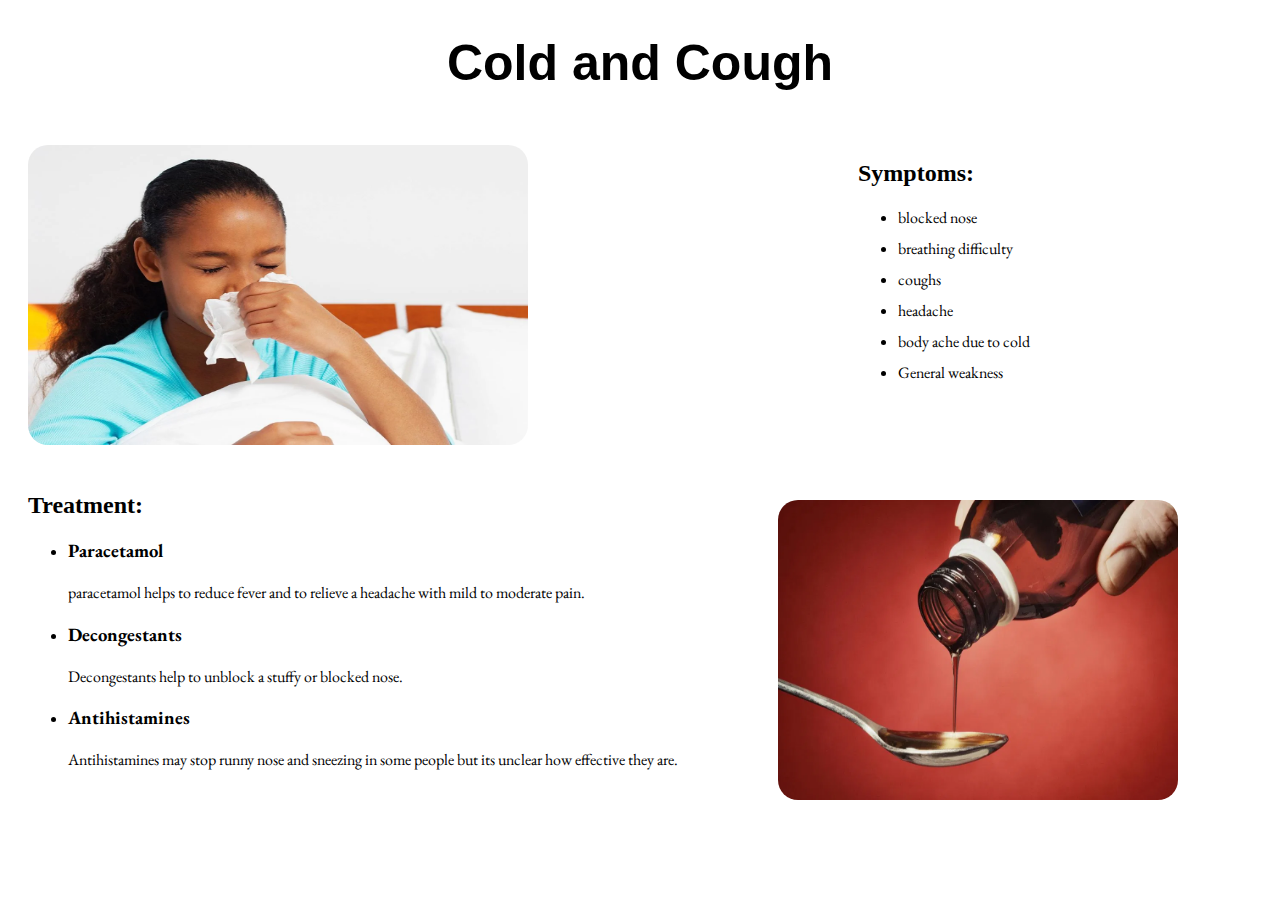
<file: coldcough.html>
<!DOCTYPE html>
<html lang="en">
<head>
    <meta charset="UTF-8">
    <meta http-equiv="X-UA-Compatible" content="IE=edge">
    <meta name="viewport" content="width=device-width, initial-scale=1.0">
    <link rel="preconnect" href="https://fonts.googleapis.com">
<link rel="preconnect" href="https://fonts.gstatic.com" crossorigin>
<link href="https://fonts.googleapis.com/css2?family=EB+Garamond:wght@500&display=swap" rel="stylesheet">
    <title>ColdandCough</title>
    <style>
        * {
           

        }
        .container{
            margin-left: 20px;
        }
        h1{
            text-align: center;
            font-size: 50px;
          font-family: 'Segoe UI', Tahoma, Geneva, Verdana, sans-serif;
            
        }
        li,p{
            font-family: 'EB Garamond', serif;
            margin-left: 40px;
        }
        .symp li{
            margin-bottom: 10px;
        }
        .feverimg{
            position: absolute;
            margin-left: 20px;
            height: 300px;
            width:500px;
            border-radius: 20px;
            margin-top: 20px;
        }
        .medimg{
            border-radius: 20px;
            margin-left: 750px;
            margin-top: -1100px ;
            height: 300px;
            width: 400px;
        }
        ul{
            display:inline;
            padding: 0px;
        }
        .symp{
            margin-top: 40px;
            position: absolute;
            right:250px;
           top: 100px ;
        }
        .treat{
            margin-top: 400px;
        }
    </style>
</head>
<body>
    <h1>Cold and Cough</h1>
    <img class="feverimg" src="cacsymptoms.webp" alt="fever" >
    
    <div class="container">
        <div class="symp">
        <h2>Symptoms:</h2>
<ul>
        <li>blocked nose</li>
        <li>breathing difficulty</li>
        <li>coughs</li>
        <li>headache</li>
        <li>body ache due to cold</li>
        <li>General weakness</li>
    </ul>
</div>
     <div class="treat"> 
    <h2>Treatment:</h2>
        <ul>
            <li><h3>Paracetamol</h3></li>
            <p> paracetamol helps to reduce fever and to relieve a headache with mild to moderate pain.</p>
            <li><h3>Decongestants</h3></li>
            <p>Decongestants help to unblock a stuffy or blocked nose.</p>
            <li><h3>Antihistamines</h3></li>
            <p>Antihistamines may stop runny nose and sneezing in some people but its unclear how effective they are. </p>
        </ul>
        <img class="medimg" src="coldandcoughmedicine.webp" alt="#" >
    </div>
</div>  

    
</body>
</html>
</file>
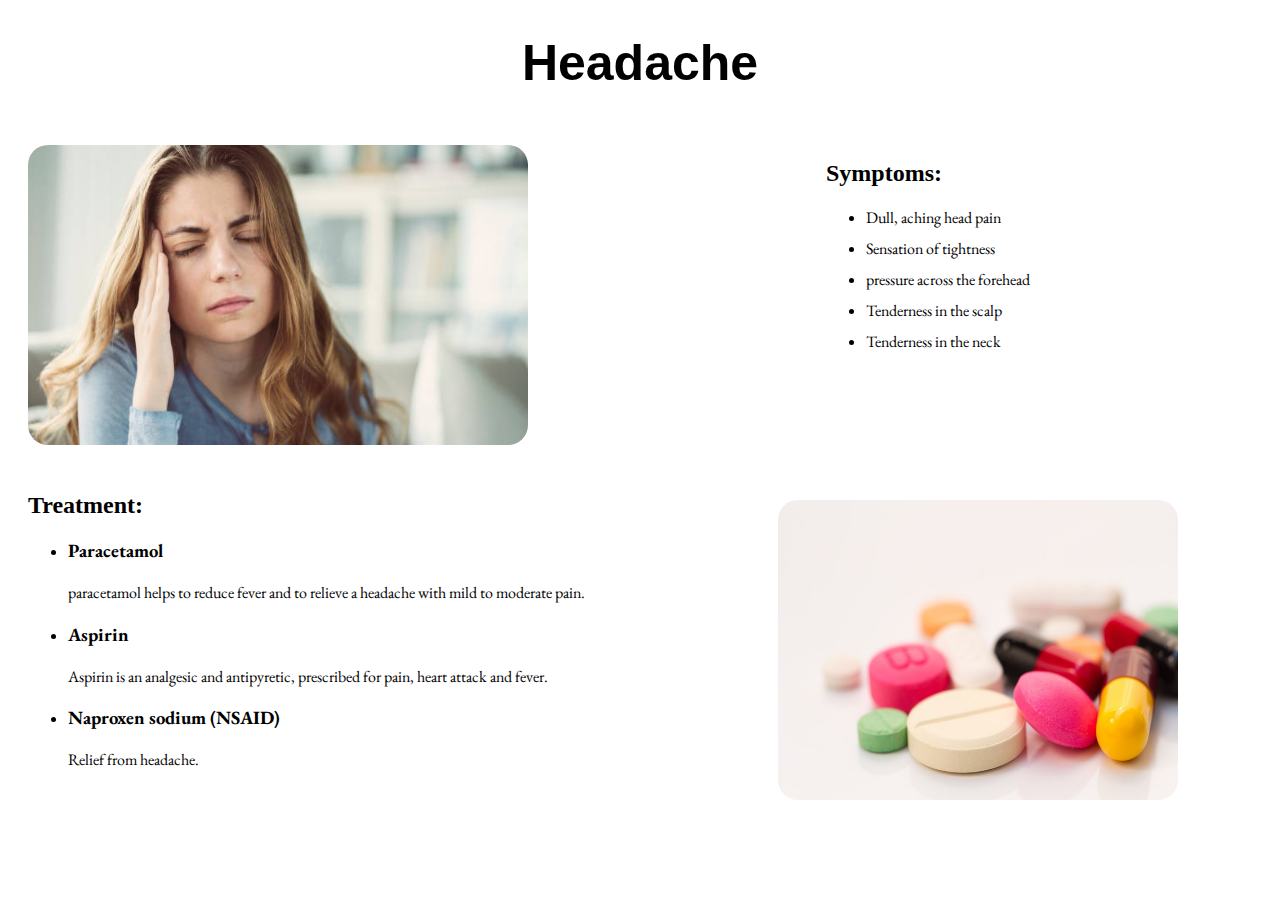
<file: headache.html>
<!DOCTYPE html>
<html lang="en">
<head>
    <meta charset="UTF-8">
    <meta http-equiv="X-UA-Compatible" content="IE=edge">
    <meta name="viewport" content="width=device-width, initial-scale=1.0">
    <link rel="preconnect" href="https://fonts.googleapis.com">
<link rel="preconnect" href="https://fonts.gstatic.com" crossorigin>
<link href="https://fonts.googleapis.com/css2?family=EB+Garamond:wght@500&display=swap" rel="stylesheet">
    <title>Headache</title>
    <style>
        * {
           

        }
        .container{
            margin-left: 20px;
        }
        h1{
            text-align: center;
            font-size: 50px;
          font-family: 'Segoe UI', Tahoma, Geneva, Verdana, sans-serif;
            
        }
        li,p{
            font-family: 'EB Garamond', serif;
            margin-left: 40px;
        }
        .symp li{
            margin-bottom: 10px;
        }
        .feverimg{
            position: absolute;
            margin-left: 20px;
            height: 300px;
            width:500px;
            border-radius: 20px;
            margin-top: 20px;
        }
        .medimg{
            border-radius: 20px;
            margin-left: 750px;
            margin-top: -1150px ;
            height: 300px;
            width: 400px;
        }
        ul{
            display:inline;
            padding: 0px;
        }
        .symp{
            margin-top: 40px;
            position: absolute;
            right:250px;
           top: 100px ;
        }
        .treat{
            margin-top: 400px;
        }
    </style>
</head>
<body>
    <h1>Headache</h1>
    <img class="feverimg" src="headache.jpg" alt="fever" >
    
    <div class="container">
        <div class="symp">
        <h2>Symptoms:</h2>
<ul>
        <li>Dull, aching head pain</li>
        <li>Sensation of tightness</li>
        <li>pressure across the forehead </li>
        <li>Tenderness in the scalp</li>
        <li>Tenderness in the neck</li>
        
    </ul>
</div>
     <div class="treat"> 
    <h2>Treatment:</h2>
        <ul>
            <li><h3>Paracetamol</h3></li>
            <p> paracetamol helps to reduce fever and to relieve a headache with mild to moderate pain.</p>
            <li><h3>Aspirin</h3></li>
            <p>Aspirin is an analgesic and antipyretic, prescribed for pain, heart attack and fever.</p>
            <li><h3>Naproxen sodium (NSAID)</h3></li>
            <p>Relief from headache.</p>
        </ul>
        <img class="medimg" src="Headache and Migraine Medicine.jpg" alt="#" >
    </div>
</div>  

    
</body>
</html>
</file>
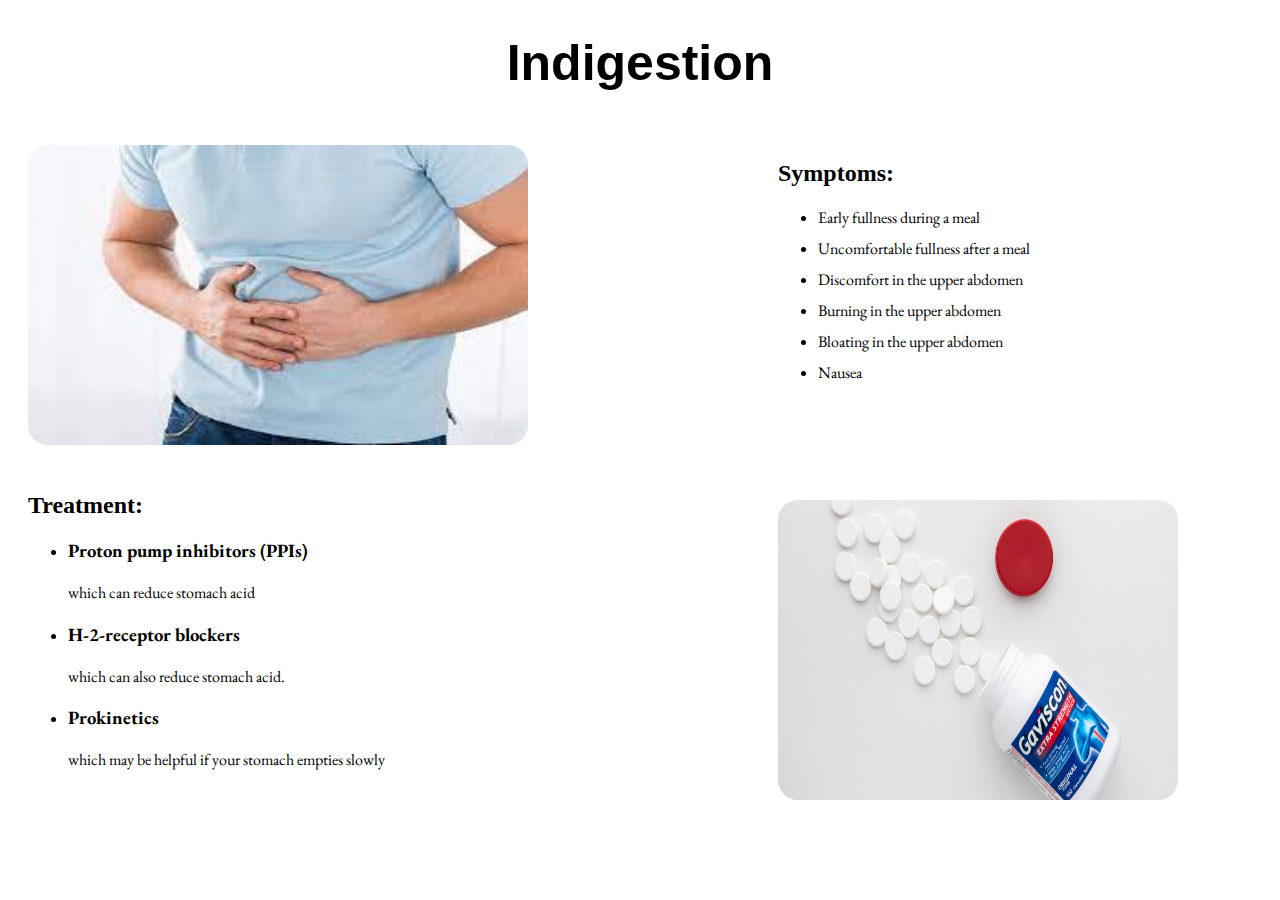
<file: indigestion.html>
<!DOCTYPE html>
<html lang="en">
<head>
    <meta charset="UTF-8">
    <meta http-equiv="X-UA-Compatible" content="IE=edge">
    <meta name="viewport" content="width=device-width, initial-scale=1.0">
    <link rel="preconnect" href="https://fonts.googleapis.com">
<link rel="preconnect" href="https://fonts.gstatic.com" crossorigin>
<link href="https://fonts.googleapis.com/css2?family=EB+Garamond:wght@500&display=swap" rel="stylesheet">
    <title>Indigestion</title>
    <style>
        * {
           

        }
        .container{
            margin-left: 20px;
        }
        h1{
            text-align: center;
            font-size: 50px;
          font-family: 'Segoe UI', Tahoma, Geneva, Verdana, sans-serif;
            
        }
        li,p{
            font-family: 'EB Garamond', serif;
            margin-left: 40px;
        }
        .symp li{
            margin-bottom: 10px;
        }
        .feverimg{
            position: absolute;
            margin-left: 20px;
            height: 300px;
            width:500px;
            border-radius: 20px;
            margin-top: 20px;
        }
        .medimg{
            border-radius: 20px;
            margin-left: 750px;
            margin-top: -1150px ;
            height: 300px;
            width: 400px;
        }
        ul{
            display:inline;
            padding: 0px;
        }
        .symp{
            margin-top: 40px;
            position: absolute;
            right:250px;
           top: 100px ;
        }
        .treat{
            margin-top: 400px;
        }
    </style>
</head>
<body>
    <h1>Indigestion</h1>
    <img class="feverimg" src="indigestion.jpg" alt="fever" >
    
    <div class="container">
        <div class="symp">
        <h2>Symptoms:</h2>
<ul>
        <li>Early fullness during a meal</li>
        <li>Uncomfortable fullness after a meal</li>
        <li>Discomfort in the upper abdomen</li>
        <li>Burning in the upper abdomen</li>
        <li>Bloating in the upper abdomen</li>
        <li>Nausea</li>
        
    </ul>
</div>
     <div class="treat"> 
    <h2>Treatment:</h2>
        <ul>
            <li><h3>Proton pump inhibitors (PPIs)</h3></li>
            <p> which can reduce stomach acid</p>
            <li><h3>H-2-receptor blockers</h3></li>
            <p>which can also reduce stomach acid.</p>
            <li><h3>Prokinetics</h3></li>
            <p>which may be helpful if your stomach empties slowly</p>
        </ul>
        <img class="medimg" src="indigestionmedicine.jpg" alt="#" >
    </div>
</div>  

    
</body>
</html>
</file>
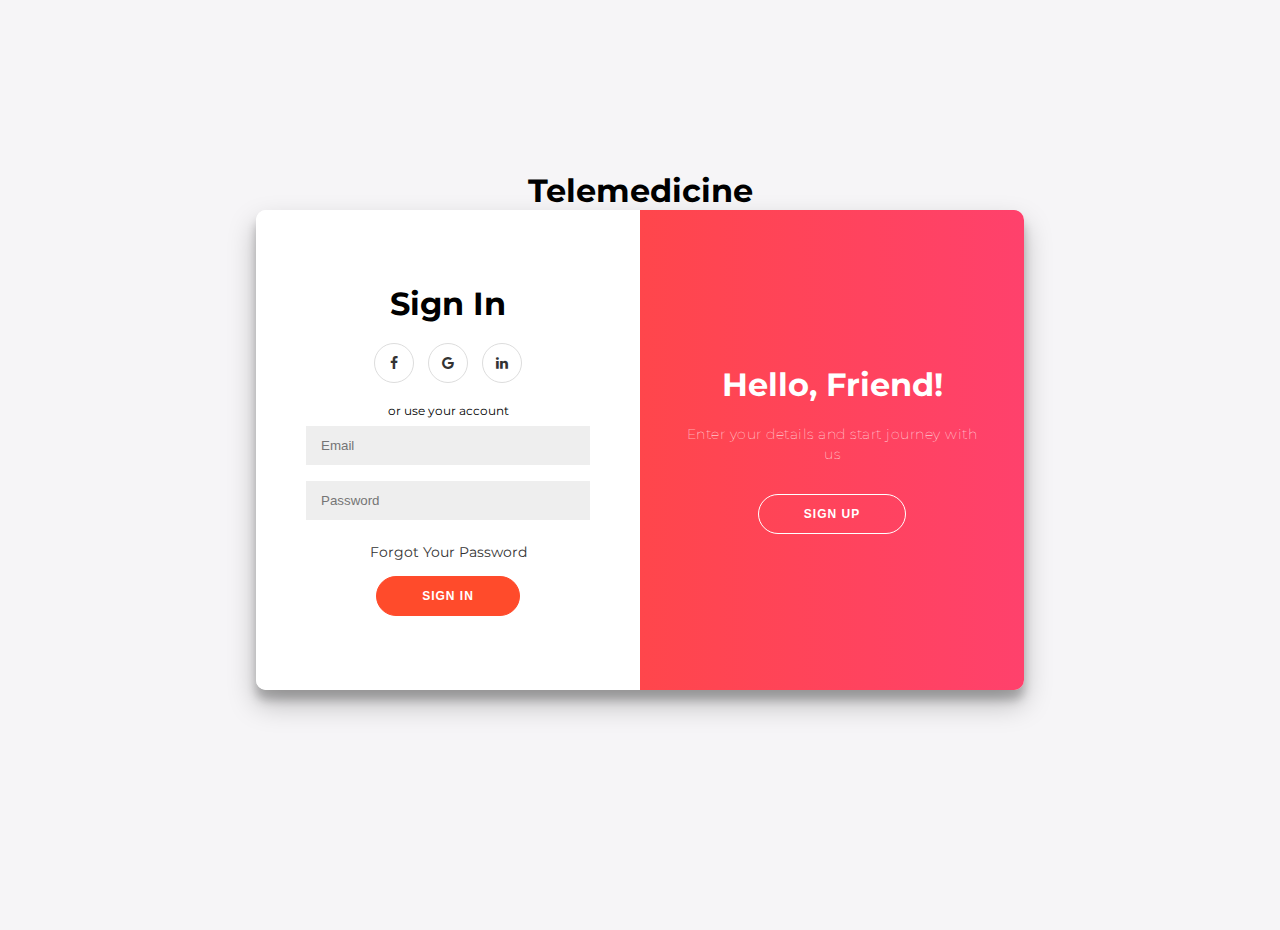
<file: signlog.html>
<!DOCTYPE html>
<html>
<head>
	<title>SignUp and Login</title>
	<link rel="stylesheet" type="text/css" href="style.css">
	<link rel="stylesheet" href="https://cdnjs.cloudflare.com/ajax/libs/font-awesome/4.7.0/css/font-awesome.min.css">
</head>
<body>
    <h1>Telemedicine</h1>

<div class="container" id="container">
<div class="form-container sign-up-container">

<form method="post" action="signup.php">
	<h1>Create Account</h1>
	<div class="social-container">
		<a href="#" class="social"><i class="fa fa-facebook"></i></a>
		<a href="#" class="social"><i class="fa fa-google"></i></a>
		<a href="#" class="social"><i class="fa fa-linkedin"></i></a>
	</div>
	<span>or use your email for registration</span>
	<input type="text" name="name" placeholder="Name">
	<input type="email" name="email" placeholder="Email">
	<input type="password" name="password" placeholder="Password">
	<button>SignUp</button>
</form>
</div>
<div class="form-container sign-in-container">
	<form method="post" action="signin.php">
		<h1>Sign In</h1>
		<div class="social-container">
		<a href="#" class="social"><i class="fa fa-facebook"></i></a>
		<a href="#" class="social"><i class="fa fa-google"></i></a>
		<a href="#" class="social"><i class="fa fa-linkedin"></i></a>
	</div>
	<span>or use your account</span>
	<input type="email" name="email" placeholder="Email">
	<input type="password" name="password" placeholder="Password">
	<a href="#">Forgot Your Password</a>

	<button>Sign In</button>
	</form>
</div>
<div class="overlay-container">
	<div class="overlay">
		<div class="overlay-panel overlay-left">
			<h1>Welcome Back!</h1>
			<p>To keep connected with us please login with your personal info</p>
			<button class="ghost" id="signIn">Sign In</button>
		</div>
		<div class="overlay-panel overlay-right">
			<h1>Hello, Friend!</h1>
			<p>Enter your details and start journey with us</p>
			<button class="ghost" id="signUp">Sign Up</button>
		</div>
	</div>
</div>
</div>

<script type="text/javascript">
	const signUpButton = document.getElementById('signUp');
	const signInButton = document.getElementById('signIn');
	const container = document.getElementById('container');

	signUpButton.addEventListener('click', () => {
		container.classList.add("right-panel-active");
	});
	signInButton.addEventListener('click', () => {
		container.classList.remove("right-panel-active");
	});
</script>


</body>
</html>
</file>
<file: style.css>
@import url('https://fonts.googleapis.com/css?family=Montserrat:400,800');

* {
	box-sizing: border-box;
}

body {
	background: #f6f5f7;
	display: flex;
	justify-content: center;
	align-items: center;
	flex-direction: column;
	font-family: 'Montserrat', sans-serif;
	height: 100vh;
	margin: -20px 0 50px;
}

h1 {
	font-weight: bold;
	margin: 0;
}

h2 {
	text-align: center;
}

p {
	font-size: 14px;
	font-weight: 100;
	line-height: 20px;
	letter-spacing: 0.5px;
	margin: 20px 0 30px;
}

span {
	font-size: 12px;
}

a {
	color: #333;
	font-size: 14px;
	text-decoration: none;
	margin: 15px 0;
}

button {
	border-radius: 20px;
	border: 1px solid #FF4B2B;
	background-color: #FF4B2B;
	color: #FFFFFF;
	font-size: 12px;
	font-weight: bold;
	padding: 12px 45px;
	letter-spacing: 1px;
	text-transform: uppercase;
	transition: transform 80ms ease-in;
}

button:active {
	transform: scale(0.95);
}

button:focus {
	outline: none;
}

button.ghost {
	background-color: transparent;
	border-color: #FFFFFF;
}

form {
	background-color: #FFFFFF;
	display: flex;
	align-items: center;
	justify-content: center;
	flex-direction: column;
	padding: 0 50px;
	height: 100%;
	text-align: center;
}

input {
	background-color: #eee;
	border: none;
	padding: 12px 15px;
	margin: 8px 0;
	width: 100%;
}

.container {
	background-color: #fff;
	border-radius: 10px;
  	box-shadow: 0 14px 28px rgba(0,0,0,0.25), 
			0 10px 10px rgba(0,0,0,0.22);
	position: relative;
	overflow: hidden;
	width: 768px;
	max-width: 100%;
	min-height: 480px;
}

.form-container {
	position: absolute;
	top: 0;
	height: 100%;
	transition: all 0.6s ease-in-out;
}

.sign-in-container {
	left: 0;
	width: 50%;
	z-index: 2;
}

.container.right-panel-active .sign-in-container {
	transform: translateX(100%);
}

.sign-up-container {
	left: 0;
	width: 50%;
	opacity: 0;
	z-index: 1;
}

.container.right-panel-active .sign-up-container {
	transform: translateX(100%);
	opacity: 1;
	z-index: 5;
	animation: show 0.6s;
}

@keyframes show {
	0%, 49.99% {
		opacity: 0;
		z-index: 1;
	}
	
	50%, 100% {
		opacity: 1;
		z-index: 5;
	}
}

.overlay-container {
	position: absolute;
	top: 0;
	left: 50%;
	width: 50%;
	height: 100%;
	overflow: hidden;
	transition: transform 0.6s ease-in-out;
	z-index: 100;
}

.container.right-panel-active .overlay-container{
	transform: translateX(-100%);
}

.overlay {
	background: #FF416C;
	background: -webkit-linear-gradient(to right, #FF4B2B, #FF416C);
	background: linear-gradient(to right, #FF4B2B, #FF416C);
	background-repeat: no-repeat;
	background-size: cover;
	background-position: 0 0;
	color: #FFFFFF;
	position: relative;
	left: -100%;
	height: 100%;
	width: 200%;
  	transform: translateX(0);
	transition: transform 0.6s ease-in-out;
}

.container.right-panel-active .overlay {
  	transform: translateX(50%);
}

.overlay-panel {
	position: absolute;
	display: flex;
	align-items: center;
	justify-content: center;
	flex-direction: column;
	padding: 0 40px;
	text-align: center;
	top: 0;
	height: 100%;
	width: 50%;
	transform: translateX(0);
	transition: transform 0.6s ease-in-out;
}

.overlay-left {
	transform: translateX(-20%);
}

.container.right-panel-active .overlay-left {
	transform: translateX(0);
}

.overlay-right {
	right: 0;
	transform: translateX(0);
}

.container.right-panel-active .overlay-right {
	transform: translateX(20%);
}

.social-container {
	margin: 20px 0;
}

.social-container a {
	border: 1px solid #DDDDDD;
	border-radius: 50%;
	display: inline-flex;
	justify-content: center;
	align-items: center;
	margin: 0 5px;
	height: 40px;
	width: 40px;
}
</file>
